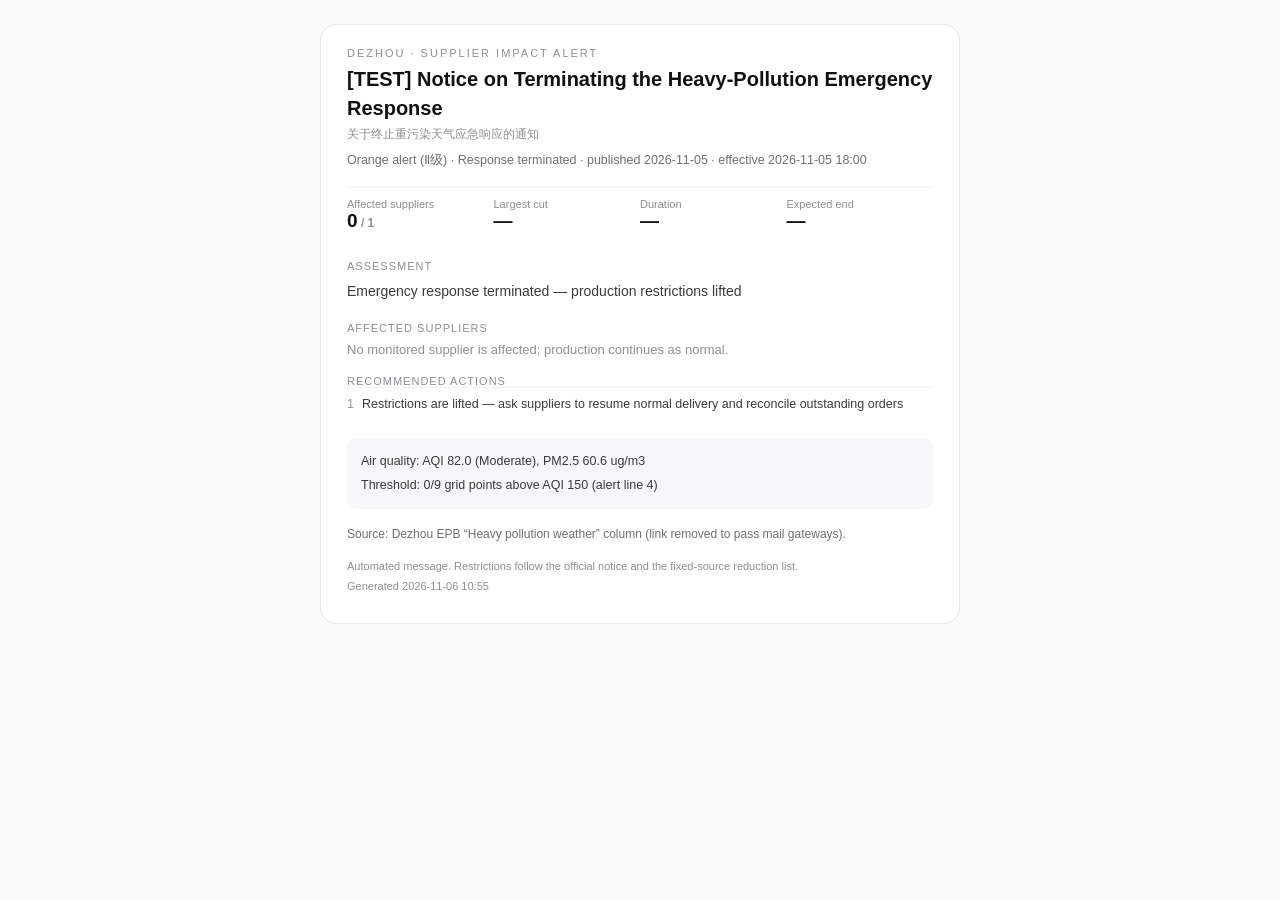
<file: data/email_preview.html>
<!DOCTYPE html>
<html lang="en"><head><meta charset="utf-8" /></head>
<body style="margin:0;padding:0;background:#fafafa;">
<table role="presentation" width="100%" cellpadding="0" cellspacing="0" style="background:#fafafa;padding:24px 12px;">
<tr><td align="center">
<table role="presentation" width="640" cellpadding="0" cellspacing="0"
       style="max-width:640px;background:#fff;border:1px solid #e8e8ed;border-radius:16px;
              font-family:-apple-system,'Segoe UI','Helvetica Neue',Arial,sans-serif;color:#111114;">
  <tr><td style="padding:22px 26px 0;">
    <div style="font-size:11px;letter-spacing:2px;color:#8e8e93;">DEZHOU · SUPPLIER IMPACT ALERT</div>
    <div style="font-size:20px;font-weight:600;margin-top:6px;line-height:1.45;">[TEST] Notice on Terminating the Heavy-Pollution Emergency Response</div>
    <div style="font-size:11.5px;color:#8e8e93;margin-top:4px;">关于终止重污染天气应急响应的通知</div>
    <div style="margin-top:10px;font-size:12.5px;color:#6e6e73;">
      Orange alert (Ⅱ级) · Response terminated · published 2026-11-05 · effective 2026-11-05 18:00
    </div>
  </td></tr>

  <tr><td style="padding:18px 26px 0;">
    <table role="presentation" width="100%" cellpadding="0" cellspacing="0">
      <tr>
        <td style="width:25%;padding:10px 0;border-top:1px solid #f1f1f4;">
          <div style="font-size:11px;color:#8e8e93;">Affected suppliers</div>
          <div style="font-size:19px;font-weight:600;">0<span style="font-size:12px;color:#8e8e93;"> / 1</span></div>
        </td>
        <td style="width:25%;padding:10px 0;border-top:1px solid #f1f1f4;">
          <div style="font-size:11px;color:#8e8e93;">Largest cut</div>
          <div style="font-size:19px;font-weight:600;">—</div>
        </td>
        <td style="width:25%;padding:10px 0;border-top:1px solid #f1f1f4;">
          <div style="font-size:11px;color:#8e8e93;">Duration</div>
          <div style="font-size:19px;font-weight:600;">—</div>
        </td>
        <td style="width:25%;padding:10px 0;border-top:1px solid #f1f1f4;">
          <div style="font-size:11px;color:#8e8e93;">Expected end</div>
          <div style="font-size:19px;font-weight:600;">—</div>
        </td>
      </tr>
    </table>
  </td></tr>

  <tr><td style="padding:18px 26px 0;">
    <div style="font-size:11px;letter-spacing:1px;color:#8e8e93;">ASSESSMENT</div>
    <p style="margin:8px 0 0;font-size:14px;line-height:1.7;color:#3a3a3c;">Emergency response terminated — production restrictions lifted</p>
  </td></tr>

  <tr><td style="padding:18px 26px 0;">
    <div style="font-size:11px;letter-spacing:1px;color:#8e8e93;">AFFECTED SUPPLIERS</div>
    <p style="margin:8px 0 0;font-size:13px;color:#8e8e93;">No monitored supplier is affected; production continues as normal.</p>
  </td></tr>

  <tr><td style="padding:18px 26px 0;">
    <div style="font-size:11px;letter-spacing:1px;color:#8e8e93;">RECOMMENDED ACTIONS</div>
    <div style="padding:9px 0;border-top:1px solid #f1f1f4;font-size:12.5px;color:#3a3a3c;">
              <span style="color:#8e8e93;margin-right:8px;">1</span>Restrictions are lifted — ask suppliers to resume normal delivery and reconcile outstanding orders</div>
  </td></tr>

  <tr><td style="padding:18px 26px 0;">
    <div style="font-size:12.5px;color:#3a3a3c;line-height:1.9;
                background:#f7f7f9;border-radius:10px;padding:12px 14px;">
      Air quality: AQI 82.0 (Moderate), PM2.5 60.6 ug/m3<br/>
      Threshold: 0/9 grid points above AQI 150 (alert line 4)
    </div>
  </td></tr>

  <tr><td style="padding:18px 26px 26px;">
    <div style="font-size:12px;color:#6e6e73;">Source: Dezhou EPB &ldquo;Heavy pollution weather&rdquo; column (link removed to pass mail gateways).</div>
    <div style="margin-top:16px;font-size:11px;color:#8e8e93;line-height:1.8;">
      Automated message. Restrictions follow the official notice and the fixed-source reduction list.<br/>
      Generated 2026-11-06 10:55
    </div>
  </td></tr>
</table>
</td></tr></table>
</body></html>
</file>
